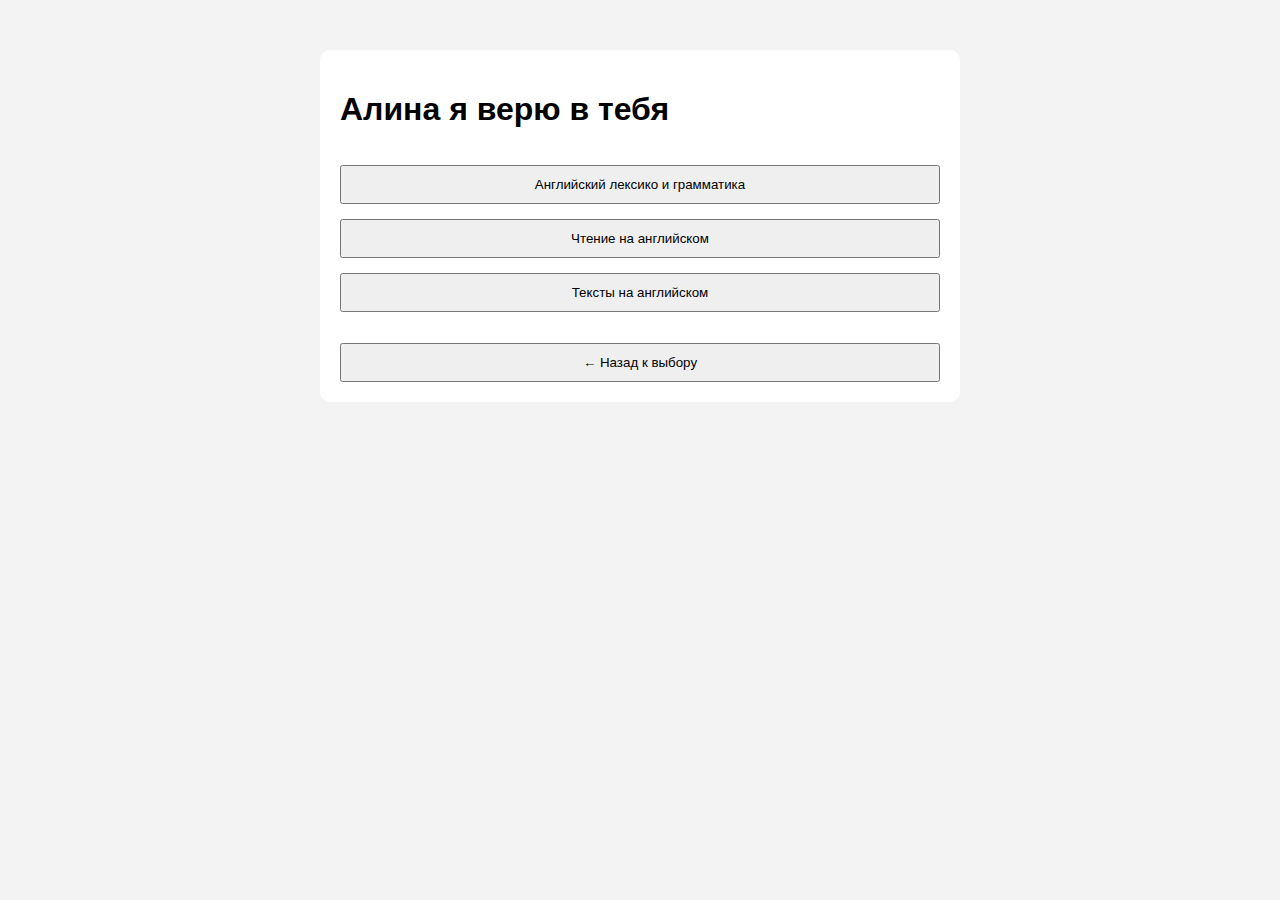
<file: index.html>
<!DOCTYPE html>
<html lang="ru">
<head>
  <meta charset="UTF-8">
  <meta name="viewport" content="width=device-width, initial-scale=1.0">
  <title>Задачки по инглишу</title>
  <link rel="stylesheet" href="style.css">
</head>
<body>

<div class="container">
  <h1>Алина я верю в тебя</h1>

  <div id="menu">
    <button onclick="loadTest('test/question.js')">
      Английский лексико и грамматика
    </button>
    <button onclick="loadTest('test/reading.js')">
      Чтение на английском
    </button>
    <button onclick="window.location.href='test/textToReading.html'">
      Тексты на английском
    </button>
  </div>

  <div id="test" class="hidden">
    <p id="progress"></p>
    <p id="question"></p>
    <div id="answers"></div>

    <button class="secondary" onclick="backToMenu()">
      ← Назад к выбору
    </button>
  </div>
</div>

<script src="script.js"></script>
</body>
</html>
</file>
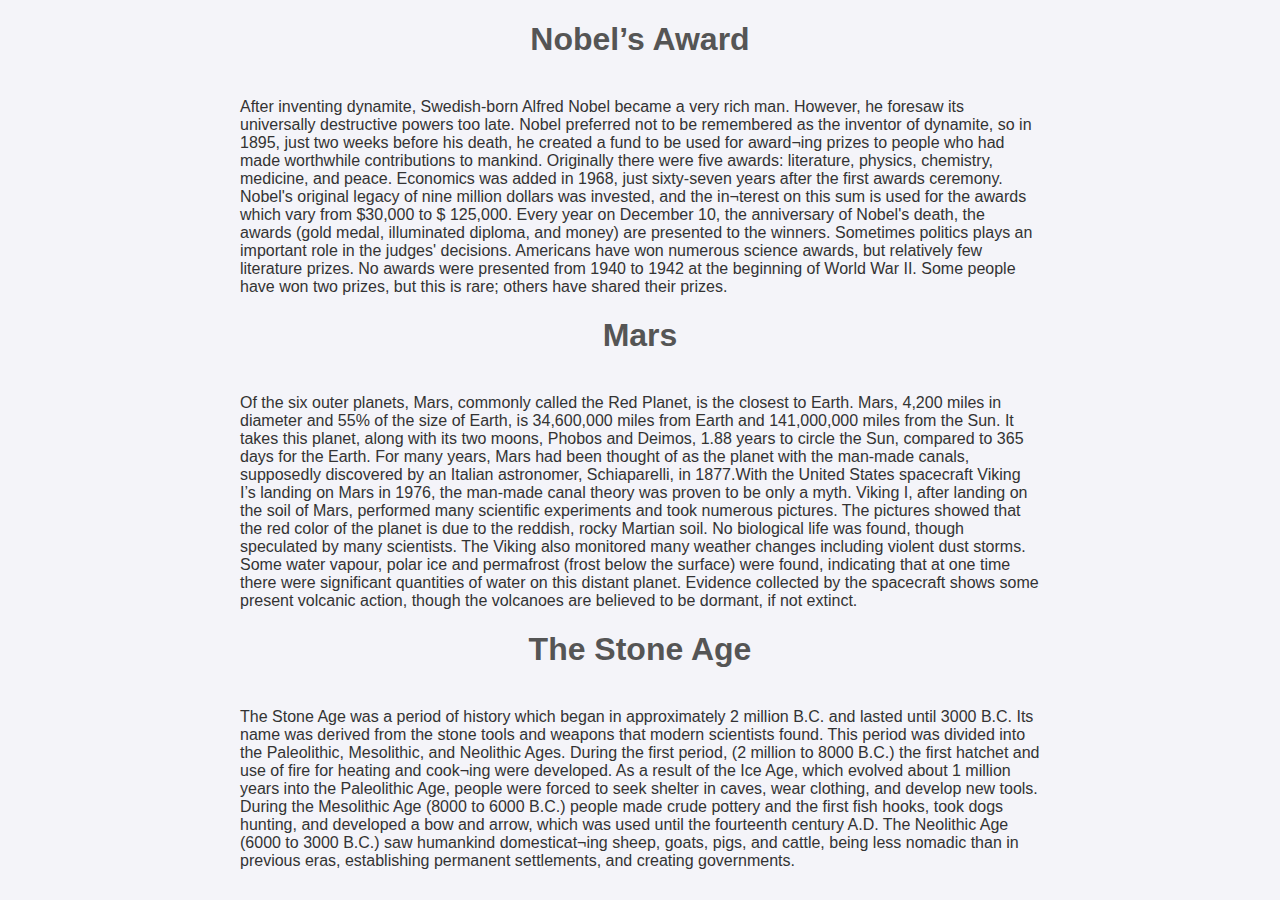
<file: test/textToReading.html>
<!DOCTYPE html>
<html lang="en">
<head>
    <meta charset="UTF-8">
    <meta name="viewport" content="width=device-width, initial-scale=1.0">
    <title>Text to Reading</title>
    <style>
        body {
            font-family: Arial, sans-serif;
            margin: 20px;
            background-color: #f4f4f9;
            color: #333;
        }
        h1 {
            text-align: center;
            color: #555;
        }
        textarea {
            width: 100%;
            height: 200px;
            margin-bottom: 20px;
            padding: 10px;
            font-size: 16px;
            border: 1px solid #ccc;
            border-radius: 5px;
            resize: none;
        }
        .container {
            max-width: 800px;
            margin: 0 auto;
        }
        .output {
            padding: 10px;
            border: 1px solid #ccc;
            border-radius: 5px;
            background-color: #fff;
            min-height: 100px;
        }
    </style>
</head>
<body>
    <div class="container">
        <p> <h1>Nobel’s Award</h1><br>
After inventing dynamite, Swedish-born Alfred Nobel became a very rich man. However, he foresaw its universally destructive powers too late. Nobel preferred not to be remembered as the inventor of dynamite, so in 1895, just two weeks before his death, he created a fund to be used for award¬ing prizes to people who had made worthwhile contributions to mankind. Originally there were five awards: literature, physics, chemistry, medicine, and peace. Economics was added in 1968, just sixty-seven years after the first awards ceremony.
Nobel's original legacy of nine million dollars was invested, and the in¬terest on this sum is used for the awards which vary from $30,000 to $ 125,000. 
Every year on December 10, the anniversary of Nobel's death, the awards (gold medal, illuminated diploma, and money) are presented to the winners. Sometimes politics plays an important role in the judges' decisions. Americans have won numerous science awards, but relatively few literature prizes. No awards were presented from 1940 to 1942 at the beginning of World War II. Some people have won two prizes, but this is rare; others have shared their prizes.
</p>
        
    </div>
    <div class="container">
        <p> <h1>Mars</h1><br>
	Of the six outer planets, Mars, commonly called the Red Planet, is the closest to Earth. Mars, 4,200 miles in diameter and 55% of the size of Earth, is 34,600,000 miles from Earth and 141,000,000 miles from the Sun. It takes this planet, along with its two moons, Phobos and Deimos, 1.88 years to circle the Sun, compared to 365 days for the Earth.
	For many years, Mars had been thought of as the planet with the man-made canals, supposedly discovered by an Italian astronomer, Schiaparelli, in 1877.With the United States spacecraft Viking I’s landing on Mars in 1976, the man-made canal theory was proven to be only a myth.
	Viking I, after landing on the soil of Mars, performed many scientific experiments and took numerous pictures. The pictures showed that the red color of the planet is due to the reddish, rocky Martian soil. No biological life was found, though speculated by many scientists. 	The Viking also monitored many weather changes including violent dust storms. Some water vapour, polar ice and permafrost (frost below the surface) were found, indicating that at one time there were significant quantities of water on this distant planet. Evidence collected by the spacecraft shows some present volcanic action, though the volcanoes are believed to be dormant, if not extinct.   
    </div>
    <div class="container">
        <p> <h1>The Stone Age</h1><br>
The Stone Age was a period of history which began in approximately 2 million B.C. and lasted until 3000 B.C. Its name was derived from the stone tools and weapons that modern scientists found. This period was divided into the Paleolithic, Mesolithic, and Neolithic Ages. During the first period, (2 million to 8000 B.C.) the first hatchet and use of fire for heating and cook¬ing were developed. As a result of the Ice Age, which evolved about 1 million years into the Paleolithic Age, people were forced to seek shelter in caves, wear clothing, and develop new tools.
During the Mesolithic Age (8000 to 6000 B.C.) people made crude pottery and the first fish hooks, took dogs hunting, and developed a bow and arrow, which was used until the fourteenth century A.D. The Neolithic Age (6000 to 3000 B.C.) saw humankind domesticat¬ing sheep, goats, pigs, and cattle, being less nomadic than in previous eras, establishing permanent settlements, and creating governments.
</p>
    </div>
</body>
</html>
</file>
<file: style.css>
body {
    font-family: Arial, sans-serif;
    background: #f3f3f3;
}

.container {
    max-width: 600px;
    margin: 50px auto;
    background: white;
    padding: 20px;
    border-radius: 10px;
}

button {
    margin-top: 15px;
    padding: 10px;
    width: 100%;
    cursor: pointer;
}
</file>
